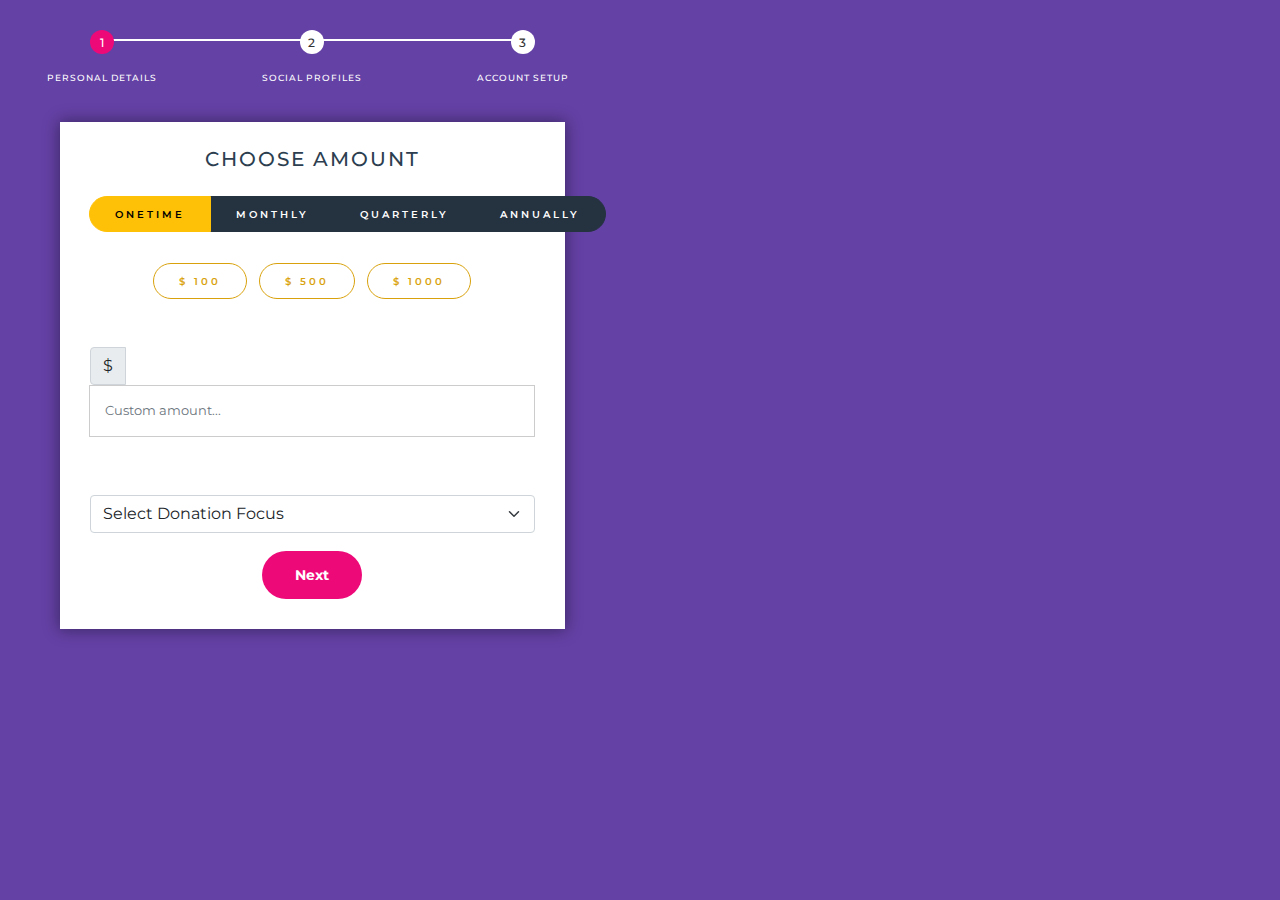
<file: anand.html>
<!DOCTYPE html>
<html lang="en">
  <head>
    <meta charset="UTF-8" />
    <meta name="viewport" content="width=device-width, initial-scale=1.0" />
    <title>Document</title>
    <link rel="stylesheet" href="css/font-awesome.css" />

    <link href="css/bootstrap.min.css" rel="stylesheet" />

    <link type="text/css" rel="stylesheet" href="css/all.css" />
    <!-- Link Swiper's CSS -->
    <link rel="stylesheet" href="css/swiper-bundle.min.css" />
    <link rel="stylesheet" href="css/default.css" />
    <link rel="stylesheet" href="css/custom-style.css" />
    <link rel="stylesheet" href="css/responsive.css" />
    <!-- <link href="https://unpkg.com/aos@2.3.1/dist/aos.css" rel="stylesheet"> -->
    <link href="css/gApi.css" rel="stylesheet" />
    <style>
      /*custom font*/
      @import url(https://fonts.googleapis.com/css?family=Montserrat);

      /*basic reset*/
      * {
        margin: 0;
        padding: 0;
      }

      html {
        height: 100%;
        background: #6441a5; /* fallback for old browsers */
        background: -webkit-linear-gradient(
          to left,
          #6441a5,
          #2a0845
        ); /* Chrome 10-25, Safari 5.1-6 */
      }

      body {
        font-family: montserrat, arial, verdana;
        background: transparent;
      }

      /*form styles*/
      #msform {
        text-align: center;
        position: relative;
        margin-top: 30px;
      }

      #msform fieldset {
        background: white;
        border: 0 none;
        border-radius: 0px;
        box-shadow: 0 0 15px 1px rgba(0, 0, 0, 0.4);
        padding: 20px 30px;
        box-sizing: border-box;
        width: 80%;
        margin: 0 10%;

        /*stacking fieldsets above each other*/
        position: relative;
      }

      /*Hide all except first fieldset*/
      #msform fieldset:not(:first-of-type) {
        display: none;
      }

      /*inputs*/
      #msform input,
      #msform textarea {
        padding: 15px;
        border: 1px solid #ccc;
        border-radius: 0px;
        margin-bottom: 10px;
        width: 100%;
        box-sizing: border-box;
        font-family: montserrat;
        color: #2c3e50;
        font-size: 13px;
      }

      #msform input:focus,
      #msform textarea:focus {
        -moz-box-shadow: none !important;
        -webkit-box-shadow: none !important;
        box-shadow: none !important;
        border: 1px solid #ee0979;
        outline-width: 0;
        transition: All 0.5s ease-in;
        -webkit-transition: All 0.5s ease-in;
        -moz-transition: All 0.5s ease-in;
        -o-transition: All 0.5s ease-in;
      }

      /*buttons*/
      #msform .action-button {
        width: 100px;
        background: #ee0979;
        font-weight: bold;
        color: white;
        border: 0 none;
        border-radius: 25px;
        cursor: pointer;
        padding: 10px 5px;
        margin: 10px 5px;
      }

      #msform .action-button:hover,
      #msform .action-button:focus {
        box-shadow: 0 0 0 2px white, 0 0 0 3px #ee0979;
      }

      #msform .action-button-previous {
        width: 100px;
        background: #c5c5f1;
        font-weight: bold;
        color: white;
        border: 0 none;
        border-radius: 25px;
        cursor: pointer;
        padding: 10px 5px;
        margin: 10px 5px;
      }

      #msform .action-button-previous:hover,
      #msform .action-button-previous:focus {
        box-shadow: 0 0 0 2px white, 0 0 0 3px #c5c5f1;
      }

      /*headings*/
      .fs-title {
        font-size: 18px;
        text-transform: uppercase;
        color: #2c3e50;
        margin-bottom: 10px;
        letter-spacing: 2px;
        font-weight: bold;
      }

      .fs-subtitle {
        font-weight: normal;
        font-size: 13px;
        color: #666;
        margin-bottom: 20px;
      }

      /*progressbar*/
      #progressbar {
        margin-bottom: 30px;
        overflow: hidden;
        /*CSS counters to number the steps*/
        counter-reset: step;
      }

      #progressbar li {
        list-style-type: none;
        color: white;
        text-transform: uppercase;
        font-size: 9px;
        width: 33.33%;
        float: left;
        position: relative;
        letter-spacing: 1px;
      }

      #progressbar li:before {
        content: counter(step);
        counter-increment: step;
        width: 24px;
        height: 24px;
        line-height: 26px;
        display: block;
        font-size: 12px;
        color: #333;
        background: white;
        border-radius: 25px;
        margin: 0 auto 10px auto;
      }

      /*progressbar connectors*/
      #progressbar li:after {
        content: "";
        width: 100%;
        height: 2px;
        background: white;
        position: absolute;
        left: -50%;
        top: 9px;
        z-index: -1; /*put it behind the numbers*/
      }

      #progressbar li:first-child:after {
        /*connector not needed before the first step*/
        content: none;
      }

      /*marking active/completed steps green*/
      /*The number of the step and the connector before it = green*/
      #progressbar li.active:before,
      #progressbar li.active:after {
        background: #ee0979;
        color: white;
      }

      /* Not relevant to this form */
      .dme_link {
        margin-top: 30px;
        text-align: center;
      }
      .dme_link a {
        background: #fff;
        font-weight: bold;
        color: #ee0979;
        border: 0 none;
        border-radius: 25px;
        cursor: pointer;
        padding: 5px 25px;
        font-size: 12px;
      }

      .dme_link a:hover,
      .dme_link a:focus {
        background: #c5c5f1;
        text-decoration: none;
      }
    </style>
  </head>
  <body>
    <!-- MultiStep Form -->
    <div class="row">
      <div class="col-md-6 col-md-offset-3">
        <form id="msform">
          <!-- progressbar -->
          <ul id="progressbar">
            <li class="active">Personal Details</li>
            <li>Social Profiles</li>
            <li>Account Setup</li>
          </ul>
          <!-- fieldsets -->
          <fieldset class="page" id="page1" style="display: block">
            <div
              class="fs-title"
              style="
                text-align: center;
                border-bottom-left-radius: 10px;
                border-bottom-right-radius: 10px;
                margin-top: 5px;
              "
            >
              <h5>Choose Amount</h5>
            </div>
            <div>
              <div
                class="btn-group custom-radio-group"
                role="group"
                aria-label="Basic radio toggle button group"
              >
                <input
                  type="radio"
                  class="btn-check"
                  name="btnradio"
                  id="btnradio1"
                  autocomplete="off"
                  checked
                />
                <label
                  class="btn btn-outline-warning custom-radio"
                  for="btnradio1"
                  >OneTime</label
                >

                <input
                  type="radio"
                  class="btn-check"
                  name="btnradio"
                  id="btnradio2"
                  autocomplete="off"
                />
                <label
                  class="btn btn-outline-warning custom-radio"
                  for="btnradio2"
                  >Monthly</label
                >

                <input
                  type="radio"
                  class="btn-check"
                  name="btnradio"
                  id="btnradio3"
                  autocomplete="off"
                />
                <label
                  class="btn btn-outline-warning custom-radio"
                  for="btnradio3"
                  >Quarterly</label
                >

                <input
                  type="radio"
                  class="btn-check"
                  name="btnradio"
                  id="btnradio4"
                  autocomplete="off"
                />
                <label
                  class="btn btn-outline-warning custom-radio"
                  for="btnradio4"
                  >Annually</label
                >
              </div>
            </div>
            <div id="chatpt" class="d-flex justify-content-center mb-5 mt-3">
              <div style="flex-direction: column; justify-content: center">
                <button
                  type="button"
                  class="btn btn-primary rounded-pill"
                  style="
                    background-color: white;
                    color: #d9a20d;
                    border-color: #d9a20d;
                  "
                >
                  $ 100
                </button>
                <button
                  type="button"
                  class="btn btn-secondary rounded-pill mx-2"
                  style="
                    background-color: white;
                    color: #d9a20d;
                    border-color: #d9a20d;
                  "
                >
                  $ 500
                </button>
                <button
                  type="button"
                  class="btn btn-success rounded-pill"
                  style="
                    background-color: white;
                    color: #d9a20d;
                    border-color: #d9a20d;
                  "
                >
                  $ 1000
                </button>
              </div>
            </div>
            <div class="mt-4">
              <div class="input-group mb-3">
                <span class="input-group-text">$</span>
                <input
                  type="text"
                  class="form-control"
                  aria-label="Amount (to the nearest dollar)"
                  placeholder="Custom amount..."
                />
              </div>
            </div>

            <div class="w-100 mb-2 mt-5">
              <select
                class="form-select"
                aria-label="Select Donation Focus"
                style="box-shadow: none; border-color: #ced4da"
              >
                <div style="overflow-y: scroll; height: 10vh">
                  <option selected>Select Donation Focus</option>
                  <option value="US">Education</option>
                  <option value="US">Health</option>
                  <option value="CA">Environment</option>
                  <option value="GB">Community</option>
                </div>
              </select>
            </div>
            <!-- <h2 class="fs-title">Personal Details</h2>
            <h3 class="fs-subtitle">Tell us something more about you</h3>
            <input type="text" name="fname" placeholder="First Name" />
            <input type="text" name="lname" placeholder="Last Name" />
            <input type="text" name="phone" placeholder="Phone" /> -->
            <button
              type="button"
              name="next"
              id="buttonPage1"
              class="next action-button"
              value="Next"
            >
              Next
            </button>
          </fieldset>
          <fieldset class="page" id="page2">
            <h2 class="fs-title">Social Profiles</h2>
            <h3 class="fs-subtitle">Your presence on the social network</h3>
            <input type="text" name="twitter" placeholder="Twitter" />
            <input type="text" name="facebook" placeholder="Facebook" />
            <input type="text" name="gplus" placeholder="Google Plus" />

            <button
              type="button"
              name="next"
              id="buttonPage2"
              class="next action-button"
              value="Next"
            >
              Next
            </button>
          </fieldset>
          <fieldset class="page" id="page3">
            <h2 class="fs-title">Create your account</h2>
            <h3 class="fs-subtitle">Fill in your credentials</h3>
            <input type="text" name="email" placeholder="Email" />
            <input type="password" name="pass" placeholder="Password" />
            <input
              type="password"
              name="cpass"
              placeholder="Confirm Password"
            />

            <button
              type="button"
              name="next"
              id="buttonPage3"
              class="next action-button"
              value="Submit"
            >
              Next
            </button>
          </fieldset>
        </form>
      </div>
    </div>
    <!-- /.MultiStep Form -->
    <script src="https://code.jquery.com/jquery-3.6.4.min.js"></script>
    <script src="js/bootstrap.bundle.min.js"></script>
    <!-- Swiper JS -->
    <script src="js/swiper-bundle.min.js"></script>
    <script src="js/custom.js"></script>
    <script>
      $(document).ready(function () {
        $(".page").hide(); // Hide all pages initially
        $("#page1").show(); // Show the first page

        // Add event listeners for page switching
        $("#buttonPage1").click(function () {
          $(".page").hide();
          $("#page2").show();
        });

        $("#buttonPage2").click(function () {
          $(".page").hide();
          $("#page3").show();
        });

        // Add more event listeners as needed
      });
    </script>
  </body>
</html>
</file>
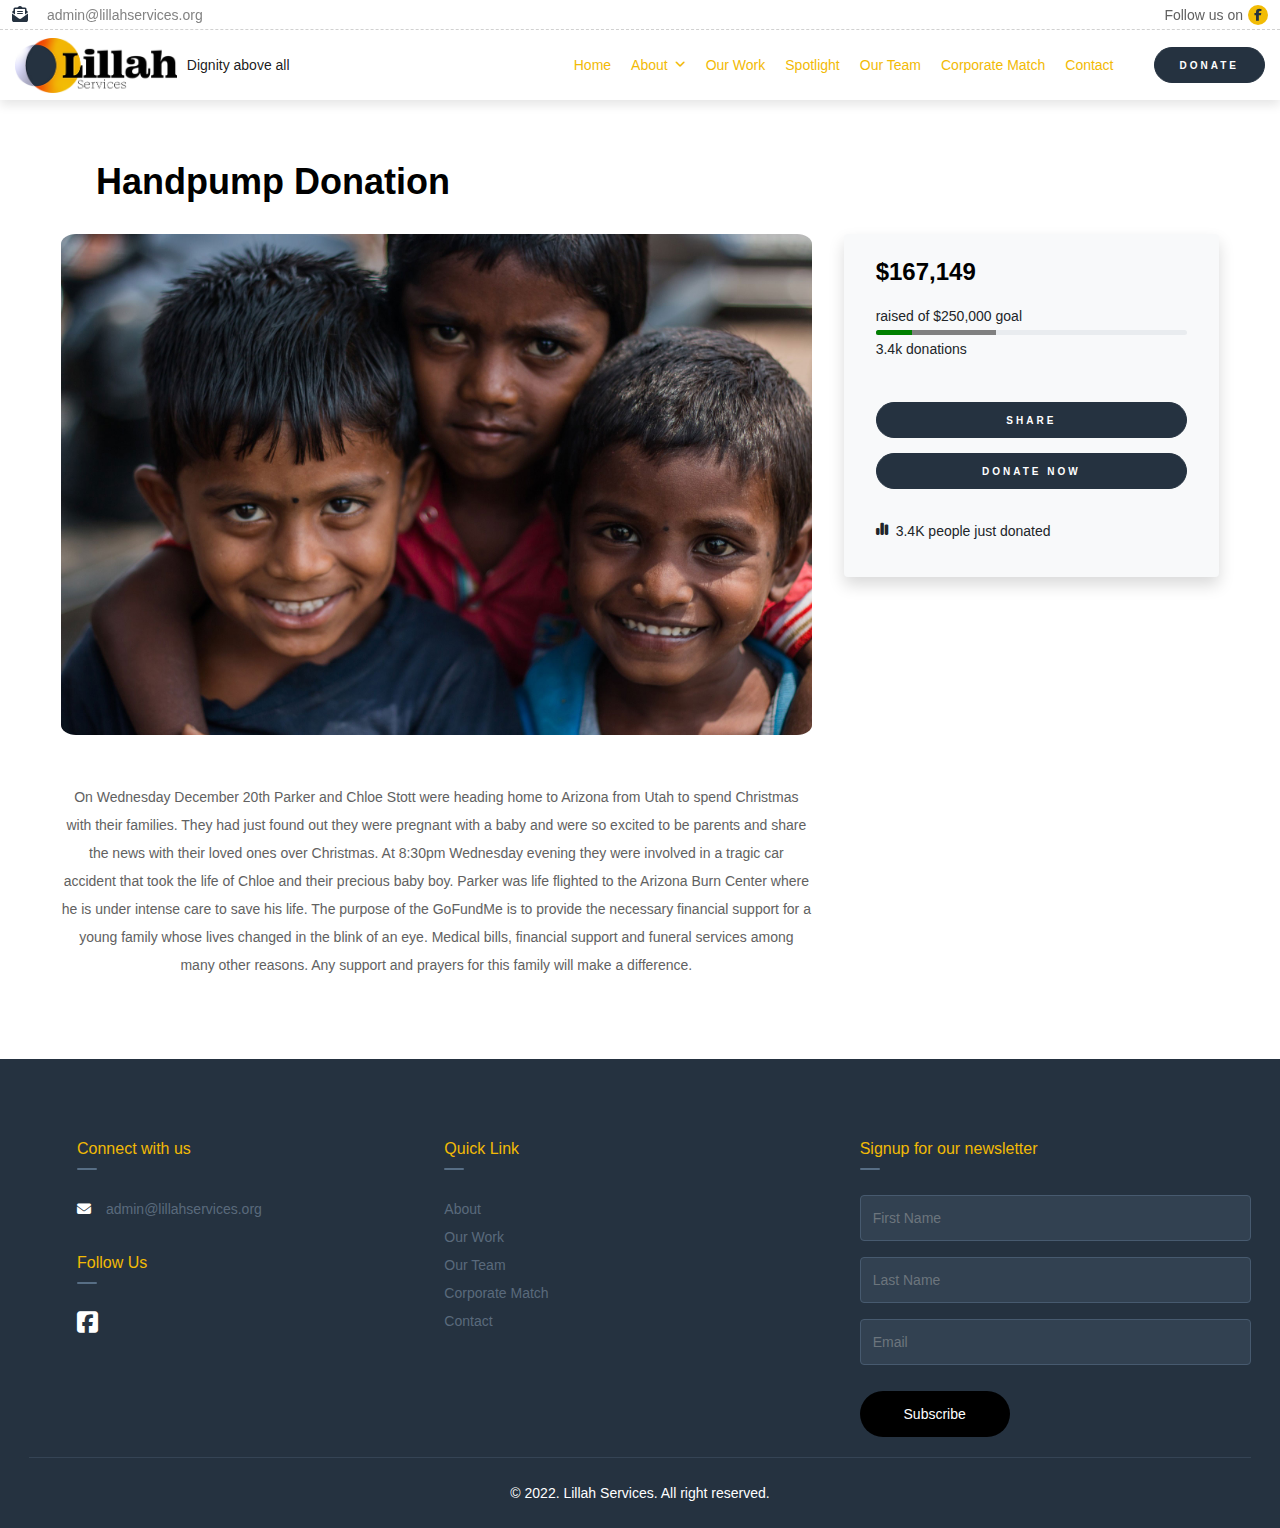
<file: donation.html>
<!DOCTYPE html>
<html lang="en">
  <head>
    <!-- Required meta tags -->
    <meta charset="utf-8" />
    <meta name="viewport" content="width=device-width, initial-scale=1" />

    <link href="css/bootstrap.min.css" rel="stylesheet" />
    <link rel="stylesheet" href="css/all.css" />
    <link rel="stylesheet" href="css/fontawesome-free-6.5.1-web/css/all.css" />
    <link rel="stylesheet" href="css/swiper-bundle.min.css" />
    <link rel="stylesheet" href="css/default.css" />
    <link rel="stylesheet" href="css/custom-style.css" />
    <link rel="stylesheet" href="css/responsive.css" />
  
    <title>About - Lillah</title>
  </head>
  <body>
    <!-- navigation -->
    <header>
      <div class="top-header">
        <div class="container-fluid">
          <div class="row align-items-center">
            <div class="col-12 col-sm-8 col-md-6">
              <div class="header-contact">
                <ul>
                  <!-- <li class="tel"><a href="tel:+917891234567">+91-7891234567</a></li> -->
                  <li class="mail">
                    <a href="mailto:admin@lillahservices.org"
                      >admin@lillahservices.org</a
                    >
                  </li>
                </ul>
              </div>
            </div>
            <div class="col-12 col-sm-4 col-md-6">
              <div class="header-social">
                <ul class="d-flex justify-content-end">
                  <li>
                    Follow us on
                    <a
                      href="https://www.facebook.com/Lillah-Services-INC-108481111666259/"
                      target="_blank"
                      ><i class="fa-brands fa-facebook-f"></i
                    ></a>
                  </li>
                  <!-- <li><a href="#" target="_blank"><i class="fa-brands fa-twitter"></i></a></li>
                    <li><a href="#" target="_blank"><i class="fa-brands fa-linkedin-in"></i></a></li> -->
                </ul>
              </div>
            </div>
          </div>
        </div>
      </div>
      <nav class="navbar navbar-expand-lg navbar-light">
        <div class="container-fluid">
          <a class="navbar-brand me-auto" href="home.html"
            ><img src="images/lillah-logo.webp" alt="" /><small
              >Dignity above all</small
            ></a
          >
          <div class="header-donate order-lg-last">
            <ul>
              <li>
                <a href="donate.html" target="_blank" class="btn">Donate</a>
              </li>
            </ul>
          </div>
          <button
            class="navbar-toggler"
            type="button"
            data-bs-toggle="collapse"
            data-bs-target="#navbarScroll"
            aria-controls="navbarScroll"
            aria-expanded="false"
            aria-label="Toggle navigation"
          >
            <span class="navbar-toggler-icon"></span>
          </button>
          <div class="collapse navbar-collapse" id="navbarScroll">
            <ul
              class="navbar-nav navbar-nav-scroll"
              style="--bs-scroll-height: 100px"
            >
              <li class="nav-item">
                <a class="nav-link" aria-current="page" href="home.html"
                  >Home</a
                >
              </li>
              <li class="nav-item dropdown">
                <a
                  class="nav-link dropdown-toggle"
                  href="#"
                  id="navbarScrollingDropdown"
                  role="button"
                  data-bs-toggle="dropdown"
                  aria-expanded="false"
                >
                  About
                </a>
                <ul class="dropdown-menu">
                  <li>
                    <a class="dropdown-item" href="about.html">About us</a>
                  </li>
                  <li>
                    <a class="dropdown-item" href="code-of-ethics.html"
                      >Code of Ethics</a
                    >
                  </li>
                </ul>
              </li>
              <li class="nav-item">
                <a class="nav-link" href="our-work.html">Our Work</a>
              </li>
              <li class="nav-item">
                <a
                  class="nav-link"
                  href="https://lillahservices.force.com/Aura2"
                  >Spotlight</a
                >
              </li>
              <li class="nav-item">
                <a class="nav-link" href="our-team.html">Our Team</a>
              </li>
              <li class="nav-item">
                <a class="nav-link" href="corporate-match.html"
                  >Corporate Match</a
                >
              </li>
              <li class="nav-item">
                <a class="nav-link" href="contact.html">Contact</a>
              </li>
            </ul>
          </div>
        </div>
      </nav>
    </header>
    <!-- navigation -->

    <div class="inner-page">
      <div
        class="modal fade"
        id="exampleModal"
        tabindex="-1"
        role="dialog"
        aria-labelledby="exampleModalLabel"
        aria-hidden="true"
      >
        <div class="modal-dialog" role="document">
          <div class="modal-content col-12">
            <div class="modal-header">
              <h5 class="modal-title">Share</h5>

              <!-- <span aria-hidden="true">&times;</span> -->
              <i
                aria-hidden="true"
                class="fa fa-close"
                data-dismiss="modal"
                style="color: #4c6ef5; background-color: aliceblue"
              ></i>
            </div>
            <div class="modal-body">
              <div class="icon-container1 d-flex">
                <div class="smd">
                  <i
                    class="img-thumbnail fab fa-twitter fa-2x"
                    style="color: #4c6ef5; background-color: aliceblue"
                  ></i>
                  <p>Twitter</p>
                </div>
                <div class="smd">
                  <i
                    class="img-thumbnail fab fa-facebook fa-2x"
                    style="color: #3b5998; background-color: #eceff5"
                  ></i>
                  <p>Facebook</p>
                </div>
                <div class="smd">
                  <i
                    class="img-thumbnail fab fa-reddit-alien fa-2x"
                    style="color: #ff5700; background-color: #fdd9ce"
                  ></i>
                  <p>Reddit</p>
                </div>
                <div class="smd">
                  <i
                    class="img-thumbnail fab fa-discord fa-2x"
                    style="color: #738adb; background-color: #d8d8d8"
                  ></i>
                  <p>Discord</p>
                </div>
              </div>
              <div class="icon-container2 d-flex">
                <div class="smd">
                  <i
                    class="img-thumbnail fab fa-whatsapp fa-2x"
                    style="color: #25d366; background-color: #cef5dc"
                  ></i>
                  <p>Whatsapp</p>
                </div>
                <div class="smd">
                  <i
                    class="img-thumbnail fab fa-facebook-messenger fa-2x"
                    style="color: #3b5998; background-color: #eceff5"
                  ></i>
                  <p>Messenger</p>
                </div>
                <div class="smd">
                  <i
                    class="img-thumbnail fab fa-telegram fa-2x"
                    style="color: #4c6ef5; background-color: aliceblue"
                  ></i>
                  <p>Telegram</p>
                </div>
                <div class="smd">
                  <i
                    class="img-thumbnail fab fa-weixin fa-2x"
                    style="color: #7bb32e; background-color: #daf1bc"
                  ></i>
                  <p>WeChat</p>
                </div>
              </div>
            </div>
            <div class="modal-footer">
              <label style="font-weight: 600"
                ><span class="message"></span></label
              ><br />
              <div class="row d-flex justify-content-center">
                <input
                  class="col-10 ur"
                  type="url"
                  placeholder="https://www.arcardio.app/acodyseyy"
                  id="myInput"
                  aria-describedby="inputGroup-sizing-default"
                  style="height: 40px"
                />
                <button
                  class="btn"
                  onclick="myFunction()"
                  style="width: 30%; align-self: center"
                >
                  <i class="far fa-clone"></i>
                </button>
              </div>
            </div>
          </div>
        </div>
      </div>
      <!-- about section -->
      <div class="inner-page">
        <!-- about section -->
       
        
        <div class="ms-sm-2 me-sm-2 ms-md-5 me-md-5 ms-lg-5 me-lg-5 ms-xl-5 me-xl-5">
          <div class="d-flex justify-content-start ms-5" style="margin-top: 10rem;">
            <h2 >Handpump Donation</h2>
          </div>
          <div class="row">
            <div class="d-lg-flex d-md-flex d-sm-inline-flex">
              <div
                class="p-3 mb-5 col-lg-6 col-md-6 col-sm-12 text-center"
                style="flex: 2"
              >
                <div class="">
                  <img
                    style="width: 100%; border-radius: 2%"
                    src="./images/bg_2.jpg"
                    alt=""
                  />
                  <div class="mt-5">
                    <p>
                      On Wednesday December 20th Parker and Chloe Stott were heading
                      home to Arizona from Utah to spend Christmas with their
                      families. They had just found out they were pregnant with a baby
                      and were so excited to be parents and share the news with their
                      loved ones over Christmas. At 8:30pm Wednesday evening they were
                      involved in a tragic car accident that took the life of Chloe
                      and their precious baby boy. Parker was life flighted to the
                      Arizona Burn Center where he is under intense care to save his
                      life. The purpose of the GoFundMe is to provide the necessary
                      financial support for a young family whose lives changed in the
                      blink of an eye. Medical bills, financial support and funeral
                      services among many other reasons. Any support and prayers for
                      this family will make a difference.
                    </p>
                  </div>
                </div>
                
              </div>
              <div class="p-3 mb-5 col-lg-6 col-md-6 col-sm-12" style="flex: 1">
                <div class="">
                  <div
                    class="shadow p-3 mb-5 bg-body-tertiary rounded card text-dark border-0 bg-light mb-3"
                  >
                    <div class="card-header border-0 bg-light d-flex flex-column">
                      <h3>$167,149</h3>
                      <span>raised of $250,000 goal</span>
                      
                      <div class="progress" style="height: 5px">
                        <progress role="progressbar" class="progress-bar" id="loadinglabel" max="100" value="30"></progress>
                        <!-- <div
                          class="progress-bar"
                          role="progressbar"
                          style="width: 70%"
                          aria-valuenow="70"
                          aria-valuemin="0"
                          aria-valuemax="100"
                        ></div> -->
                      </div>
                      <span>3.4k donations</span>
                    </div>
    
                    <div class="card-body">
                      <div class="d-flex" style="flex-direction: column">
                        <button type="button" class="btn btn-primary btn-lg" data-toggle="modal" data-target="#exampleModal">
                          Share
                        </button>
                        <button type="button" class="btn btn-secondary btn-lg">
                          Donate now
                        </button>
    
                        <div
                          class="d-flex align-items-center mt-4"
                        >
                        <i class="fa-solid fa-chart-simple fa-beat"></i>
                        
    
                          <span class="ms-2 mt-1">3.4K people just donated</span>
                        </div>
                      </div>
                    </div>
                  </div>
                </div>
              </div>
            </div>
          </div>
        </div>
        <!-- about section -->
      </div>

    <!-- footer -->
    <footer>
      <div class="custom-wrapper">
        <div class="row">
          <!-- <div class="col-12 col-lg-4 col-xl-4">
              <div class="footer-content">
                <h4>Lillah Services Inc.</h4>
                <iframe src="https://www.google.com/maps/embed?pb=!1m18!1m12!1m3!1d3888500.9270710503!2d77.27735362078649!3d17.86841658618677!2m3!1f0!2f0!3f0!3m2!1i1024!2i768!4f13.1!3m3!1m2!1s0x3a3350db9429ed43%3A0x63ef7ba741594059!2sTelangana!5e0!3m2!1sen!2sin!4v1646221644844!5m2!1sen!2sin" width="80%" height="200" style="border:0;" allowfullscreen="" loading="lazy"></iframe>
              </div>
            </div> -->
          <div class="col-12 col-lg-4 col-xl-4">
            <div class="footer-content ps-lg-5">
              <h4>Connect with us</h4>
              <ul>
                <!-- <li><i class="fa-solid fa-location-crosshairs"></i><a href="#">Your Address</a></li>
                  <li><i class="fa-solid fa-phone"></i><a href="tel:+917891234567">+91-7891234567</a></li> -->
                <li>
                  <i class="fa-solid fa-envelope"></i
                  ><a href="mailto:admin@lillahservices.org"
                    >admin@lillahservices.org</a
                  >
                </li>
              </ul>
              <div class="footer-social">
                <h4>Follow Us</h4>
                <ul class="d-flex">
                  <li>
                    <a
                      href="https://www.facebook.com/Lillah-Services-INC-108481111666259/"
                      target="_blank"
                      ><i class="fa-brands fa-facebook-square"></i
                    ></a>
                  </li>
                  <!-- <li><a href="https://twitter.com/CloudInfomatic" target="_blank"><i class="fa-brands fa-twitter-square"></i></a></li>
                    <li><a href="https://www.linkedin.com/company/cloudinfomatics" target="_blank"><i class="fa-brands fa-linkedin"></i></a></li> -->
                </ul>
              </div>
            </div>
          </div>
          <div class="col-12 col-lg-4 col-xl-4">
            <div class="footer-content">
              <h4>Quick Link</h4>
              <ul>
                <li>
                  <a href="about.html">About</a>
                </li>
                <li class="nav-item">
                  <a href="our-work.html">Our Work</a>
                </li>
                <li class="nav-item">
                  <a href="our-team.html">Our Team</a>
                </li>
                <li class="nav-item">
                  <a href="corporate-match.html">Corporate Match</a>
                </li>
                <li class="nav-item">
                  <a href="contact.html">Contact</a>
                </li>
                <!-- <li class="nav-item">
                    <a href="privacy-policy.html">Privacy Ploicy</a>
                  </li>
                  <li class="nav-item">
                    <a href="term-condition.html">Terms and Conditions</a>
                  </li> -->
              </ul>
            </div>
          </div>
          <div class="col-12 col-lg-4 col-xl-4">
            <div class="footer-content border-0 m-0 p-0">
              <h4>Signup for our newsletter</h4>
              <form
                action="https://webto.salesforce.com/servlet/servlet.WebToLead?encoding=UTF-8"
                method="POST"
                id="subscribe_form"
              >
                <input type="hidden" name="oid" value="00D5f000005U9pG" />
                <input
                  type="hidden"
                  name="retURL"
                  value="http://lillahservices.org/newsletter-thank-you.html"
                />
                <div class="mb-3">
                  <input
                    type="text"
                    class="form-control"
                    id="subscribe_first_name"
                    placeholder="First Name"
                    name="first_name"
                  />
                </div>
                <div class="mb-3">
                  <input
                    type="text"
                    class="form-control"
                    id="subscribe_last_name"
                    placeholder="Last Name"
                    name="last_name"
                  />
                </div>
                <div class="mb-3">
                  <input
                    type="email"
                    class="form-control"
                    id="subscribe_email"
                    placeholder="Email"
                    name="email"
                  />
                </div>
                <input
                  id="company"
                  maxlength="40"
                  name="company"
                  size="20"
                  type="hidden"
                  value="subscriber"
                />
                <input
                  type="button"
                  value="Subscribe"
                  name="btn_submit"
                  onclick="submitSubcribe()"
                />
              </form>
            </div>
          </div>
        </div>

        <div class="row">
          <div class="col-12">
            <div class="footer-bottom">
              <div class="row">
                <div class="col-12">
                  <p>
                    &copy; 2022. <a href="#">Lillah Services</a>. All right
                    reserved.
                  </p>
                </div>
              </div>
            </div>
          </div>
        </div>
      </div>
    </footer>
    <!-- footer -->

 
    <script src="js/slim.min.js"></script>
    <script src="js/bootstrap.bundle.min.js"></script>
   

   
  </body>
</html>
</file>
<file: css/default.css>
* {
    margin: 0;
    padding: 0;
    outline: none; 
}

html {
    height: 100%;
    scroll-behavior: smooth;
    -webkit-overflow-scrolling: touch;  
}

body {
    overflow-x: hidden;
    height: 100%;
    width: 100%;
    background: white;
    position: relative;
    font-family: 'Poppins', sans-serif;
    color: #616161;
    font-size: 14px;
    line-height: 28px;
    font-weight: 500;
}

a{
    text-decoration: none;
}


ul,
ol,
li
{
    margin: 0;
    padding: 0;
    list-style: none;
}

h1, h2, h3, h4{
    margin: 0;
    padding: 0;
    font-weight: 700;
    line-height: 1.2;
    position: relative;
    color: black;
}

h1 {
    line-height: 0;
}


h2, .common-heading h1 {
    letter-spacing: 0px;
    margin: 0 0 15px;
    font-size: 36px;
    font-weight: 700;
    text-align: center;
    line-height: 1.2;
}

h3 {
    letter-spacing: 0px;
    margin: 0 0 15px;
    font-size: 24px;
    font-weight: 700;
}

h4 {
    font-size: 24px;
}


figure{
    margin: 0;
}

figure img{
    width: 100%;
}

.btn{
    display: inline-block;
    transition: 0.3s;
    border-radius: 36px;
    padding: 0 25px;
    font-size: 10px;
    line-height: 36px;
    color: white;
    background: #253240;
    border: 1px solid #253240;
    height: 36px;
    font-weight: 600;
    transition: 0.5s;
    text-transform: uppercase;
    letter-spacing: 3px;
    margin-top: 15px;
}

.btn:hover{
    background: #f2ba05;
    border-color: #f2ba05;
    color: white;
    transition: 0.5s;
    box-shadow: 0 10px 10px rgb(187 187 187 / 80%);
}

.btn.focus, .btn:focus {
    outline: 0;
    box-shadow: none;
}


section{
    padding: 80px 0;
    background: white;
}

.main-wrapper{   
    margin: 100px 0 0 0;
    position: relative;
    z-index: 9;
    width: 100vw;
}


.custom-wrapper{
    width: 1200px;
    margin: 0 auto;
}

.form-select:focus, .form-control:focus{
    border-color: white;
    box-shadow: none;
}

input[type=submit], input[type=button]{
    background: #000000;
    height: 46px;
    width: 150px;
    border: 0;
    border-radius: 50px;
    color: white;
    margin: 10px 0 0 0;
    transition: 0.5s;
    font-weight: 500;
}

input[type=submit]:hover, input[type=button]:hover{
    background: white;
    border-color: white;
    color: black;
    transition: 0.5s;
}

.inner-page{
    margin: 100px 0 0 0;
}

.mt-100{
    margin-top: 100px;
}
</file>
<file: css/custom-style.css>
header {
  height: 100px;
  position: fixed;
  top: 0;
  left: 0;
  width: 100%;
  background: white;
  z-index: 5;
  box-shadow: 0 5px 10px rgb(0 0 0 / 10%);
}

/* header.sticky{
    
} */

.top-header {
  height: 30px;
  display: flex;
  align-items: center;
  border-bottom: 1px dashed #d1d1d1;
}

.navbar {
  height: 70px;
  background: white;
}

.navbar-brand img {
  height: 55px;
}

.navbar-brand small {
  font-size: 14px;
  margin-left: 10px;
}

header.sticky .navbar {
  background: rgb(255 255 255);
}

.navbar-collapse {
  flex-grow: 0;
}

.navbar-light .navbar-nav .nav-link {
  color: #f2ba05;
  padding: 0 10px;
}

.navbar-light .navbar-nav .nav-link.active,
.navbar-light .navbar-nav .show > .nav-link,
.navbar-light .navbar-nav .nav-link:focus,
.navbar-light .navbar-nav .nav-link:hover {
  color: #253240;
}

.dropdown-menu {
  background: rgb(255 255 255);
  padding: 0;
  margin: 0;
  border: 0;
  border-radius: 0;
}

.dropdown-toggle::after {
  content: "\f107";
  font: var(--fa-font-solid);
  border: 0;
  font-size: 12px;
  position: relative;
  top: 2px;
}

.dropdown-menu[data-bs-popper] {
  top: 160%;
}

.dropdown-item {
  padding: 0 15px;
  height: 40px;
  line-height: 40px;
  color: #f2ba05;
  font-size: 14px;
  display: flex;
  justify-content: space-between;
  align-items: center;
  font-weight: 500;
  border-bottom: 1px solid #e6e6e6;
}

.dropdown-item i {
  color: #253240;
}

.dropdown-item:focus,
.dropdown-item:hover {
  color: #253240;
  background-color: rgb(255 255 255);
}

.header-contact ul {
  display: flex;
}

.header-contact ul li {
  position: relative;
  margin-left: 30px;
}

.header-contact ul li:first-child {
  margin: 0;
}

.header-contact ul li.tel::before {
  content: "\f2a0";
  font: var(--fa-font-solid);
  color: #253240;
  margin: 0 15px 0 0;
  font-size: 16px;
}

.header-contact ul li.mail::before {
  content: "\f658";
  font: var(--fa-font-solid);
  color: #253240;
  margin: 0 15px 0 0;
  font-size: 16px;
}

.header-contact ul li a {
  color: rgb(131, 131, 131);
}

.header-contact ul li a:hover {
  color: #253240;
}

.header-social ul li {
  display: flex;
  justify-content: center;
  line-height: 20px;
}

.header-social ul li a {
  color: #253240;
  font-size: 12px;
  margin-left: 5px;
  width: 20px;
  height: 20px;
  background: rgb(242 188 5);
  display: flex;
  align-items: center;
  justify-content: center;
  border-radius: 50%;
}

.header-social ul li a:hover {
  color: #f2ba05;
  background: #253240;
}

.navbar-light .navbar-toggler-icon {
  background-image: url(../images/hamburger.png);
}

.navbar-light .navbar-toggler {
  border: 0;
  color: transparent;
}

.contact-icon ul li a {
  width: 40px;
  height: 40px;
  display: flex;
  background: rgb(218 218 218 / 10%);
  align-items: center;
  justify-content: center;
  border-radius: 4px;
  color: #253240;
  font-size: 18px;
}

.header-donate a.btn {
  border-radius: 50px;
  background: #253240;
  border: 1px solid #253240;
  margin-left: 30px;
  margin-top: 0;
}

.header-donate a.btn:hover {
  background: #f2ba05;
  border-color: #f2ba05;
}

.hero {
  position: relative;
  overflow: hidden;
  height: 600px;
}

.hero.increase-height {
  height: 900px;
}

/* .hero::before{
    content: '';
    background: rgb(0 0 0 / 45%);
    width: 100%;
    height: 100%;
    position: absolute;
    z-index: 1;
} */

.hero figure {
  height: 100%;
  overflow: hidden;
  position: relative;
}

.hero figure::before {
  content: "";
  background: rgb(0 0 0 / 45%);
  width: 100%;
  height: 100%;
  position: absolute;
  z-index: 1;
}

.hero figure img {
  height: 100%;
  width: 100%;
  object-fit: cover;
  -webkit-transform: scaleX(-1);
  transform: scaleX(-1);
}

.hero-content {
  position: absolute;
  width: 60%;
  right: 10%;
  top: 55%;
  transform: translateY(-50%);
  text-align: left;
  z-index: 2;
  background: rgb(242 188 5 / 80%);
  padding: 20px 50px 40px;
  border-radius: 12px;
  height: auto;
}

.hero-content h1 {
  font-size: 24px;
  line-height: 36px;
  margin-bottom: 15px;
  border-bottom: 1px dashed #ffca17;
  padding-bottom: 10px;
}

.hero-content form label {
  color: #253240;
  font-size: 14px;
  font-weight: 600;
}

.hero-content .hero-logo img {
  max-width: 70px;
}

.hero-content p {
  font-size: 26px;
  line-height: 40px;
  color: white;
  font-weight: 300;
  margin: 20px 0;
}

.hero-content p span {
  color: #0789f8;
  font-weight: 700;
}

.hero-content form .checkbox-group {
  display: flex;
  flex-wrap: wrap;
}

.hero-content form .form-check {
  background: #253240;
  display: flex;
  align-items: center;
  justify-content: center;
  width: 100%;
  height: 35px;
  border-radius: 4px;
  margin: 0 10px 10px 0;
  font-size: 18px;
  padding: 0;
  position: relative;
}

.hero-content form .form-check label {
  font-size: 14px;
  width: 100%;
  height: 35px;
  line-height: 35px;
  border-radius: 48px;
  padding-left: 50px;
  cursor: pointer;
  color: white;
}

.hero-content form .form-check .form-check-input {
  position: absolute;
  top: 4px;
  left: 40px;
}

.hero-content form .form-check .form-check-input:focus {
  box-shadow: 0 0 0 0.25rem rgb(255 235 59 / 12%);
}

.hero-content form .form-check .form-check-input:checked {
  background-color: #f2bc05;
  border-color: #f2bc05;
}

.hero-content form .form-group {
  margin-bottom: 10px;
}

.hero-content form .form-group small {
  color: #253240;
  line-height: 15px;
  display: block;
  font-weight: 600;
}

.hero-content form select {
  font-size: 14px;
  font-weight: 500;
}

.hero-content form .input-group-text {
  color: #ffffff;
  background-color: #253240;
  border: 1px solid #253240;
  height: 35px;
  line-height: 35px;
}

.hero-content form .form-control {
  font-size: 14px;
  height: 35px;
  line-height: 35px;
}

.home-about-content {
  /* padding-right: 80px; */
  /* margin-bottom: 50px; */
}

.spotlight-list h3 {
  color: #f2ba05;
  margin-bottom: 30px;
  padding-bottom: 10px;
  border-bottom: 1px dashed #c3c3c3;
}

.spotlight-update {
  padding: 20px 25px 10px;
  background: #e5e5e5;
  border-radius: 8px;
  margin: 0 0 0 80px;
  box-sizing: border-box;
}

.spotlight-block {
  margin-bottom: 30px;
}

.spotlight-block a {
  background: #f2ba05;
  border-color: #f2ba05;
  margin: 0;
}

.spotlight-block figure {
  position: relative;
  border-radius: 12px;
  margin: 0 0 15px 0;
  overflow: hidden;
  height: 213px;
}

.spotlight-block figure img {
  width: 100%;
  height: 100%;
  object-fit: cover;
}

.spotlight-block figure figcaption {
  position: absolute;
  top: 15px;
  right: 15px;
  background: #ff1c1c;
  color: white;
  padding: 0 10px;
  border-radius: 5px;
}

.spotlight-block h4 {
  color: #253240;
  font-size: 20px;
  margin-bottom: 10px;
}

.credit {
  width: 70%;
}

.credit img {
  width: 100%;
}

.swiper {
  width: 100%;
  height: 100%;
}

.swiper-slide {
  text-align: center;
  font-size: 18px;
  background: #fff;
  /* Center slide text vertically */
  display: -webkit-box;
  display: -ms-flexbox;
  display: -webkit-flex;
  display: flex;
  -webkit-box-pack: center;
  -ms-flex-pack: center;
  -webkit-justify-content: center;
  justify-content: center;
  -webkit-box-align: center;
  -ms-flex-align: center;
  -webkit-align-items: center;
  align-items: center;
}

.swiper-slide img {
  display: block;
  width: 100%;
  height: 100%;
  object-fit: cover;
}

.project-swiper {
  position: relative;
  /* margin-right: 80px; */
  margin-top: 50px;
}

.project-swiper figure {
  position: relative;
  border-radius: 12px;
  overflow: hidden;
}

.project-swiper figure figcaption {
  position: absolute;
  bottom: 0;
  z-index: 1;
  background: rgb(0 0 0 / 70%);
  color: white;
  font-size: 12px;
  font-weight: 400;
  line-height: 18px;
  padding: 20px;
}

.project-swiper .swiper-pagination {
  bottom: -35px;
}

.project-swiper .swiper-pagination .swiper-pagination-bullet {
  background: #253240;
  opacity: 1;
  z-index: 2;
}

.project-swiper
  .swiper-pagination
  .swiper-pagination-bullet.swiper-pagination-bullet-active {
  background: #f2ba05;
}

.common-heading {
  text-align: center;
  width: 55%;
  margin: 0 auto;
  position: relative;
}

.common-heading h2,
.common-heading h1 {
  color: #253240;
  position: relative;
}

.common-heading h1::before,
.common-heading h2::before {
  content: "";
  position: absolute;
  width: 50px;
  height: 5px;
  background: #f2bc05;
  display: block;
  background-size: 100%;
  /* margin: 0 auto; */
  border-radius: 5px;
  bottom: -25px;
  left: 0;
  right: 0;
}

.common-heading.center-heading h1::before,
.common-heading.center-heading h2::before {
  margin: 0 auto;
}

.common-heading p {
  line-height: 30px;
  font-size: 18px;
  margin-top: 40px;
}

.common-heading p span {
  display: block;
  color: #f2ba05;
  font-size: 24px;
  font-weight: 600;
  margin-bottom: 20px;
}

.common-heading a.btn {
  background: #f2ba05;
  border-color: #f2ba05;
}

.about .common-heading {
  width: 100%;
}

.about .common-heading::before {
  right: inherit;
}

.about .common-heading h2,
.about .common-heading h1 {
  text-align: left;
  margin: 0 0 60px 0;
}

.impact {
  background: rgb(242 188 5 / 10%);
}

.impact-section {
  margin: 60px 0 0 0;
}

.impact-section figure {
  height: 256px;
  width: 100%;
  border-radius: 12px;
  overflow: hidden;
  margin: 0 0 30px 0;
}

.impact-section figure img {
  width: 100%;
  height: 100%;
  object-fit: cover;
}

.impact-section h3 {
  color: #253240;
  font-weight: 700;
  margin-bottom: 5px;
}

.impact-block p {
  margin: 0;
}

.impact-section .btn {
  background: #f2ba05;
  border-color: #f2ba05;
}

.engagement-block-area {
  margin: 60px 0 0 0;
}

.engagement-block figure {
  height: 188px;
  width: 100%;
  border-radius: 12px;
  overflow: hidden;
  margin: 0 0 30px 0;
}

.engagement-block h4 {
  color: #f2ba05;
  font-weight: 500;
  margin-bottom: 5px;
  font-size: 18px;
  min-height: 45px;
}

.engagement-block p {
  margin: 10px 0 0 0;
  line-height: 20px;
  min-height: 50px;
}

footer {
  padding: 80px 0 20px;
  background: #253240;
}

.footer-content iframe {
  margin-top: 40px;
  border-radius: 12px;
}

.footer-content h4 {
  color: #f2ba05;
  font-size: 16px;
  position: relative;
  font-weight: 500;
}

.footer-content h4::after {
  content: "";
  position: relative;
  border-bottom: 2px solid #576e85;
  width: 20px;
  display: block;
  top: 10px;
  border-radius: 10px;
}

.footer-content ul,
.footer-content address,
.footer-content form {
  margin: 35px 0 0 0;
  display: block;
}

.footer-content p {
  color: #5a6a7c;
  padding-right: 30px;
  margin: 35px 0 0 0;
}

.footer-content a.map-link {
  margin: 25px 0 0 0;
  display: block;
  color: #e9ec5f;
  text-decoration: underline;
}

.footer-content ul li a {
  color: #5a6a7c;
  transition: 0.5s;
}

.footer-content ul li i {
  color: white;
  margin: 0 15px 0 0;
}

.footer-content ul li a:hover {
  color: rgba(255, 255, 255, 0.6);
  transition: 0.5s;
}

.footer-content form input[type="text"],
.footer-content form input[type="email"] {
  background: #324151;
  border: 1px solid #475a6f;
  font-size: 14px;
  height: 46px;
  line-height: 46px;
  color: white;
}

.footer-social {
  margin: 30px 0 0 0;
}

.footer-social ul li a {
  font-size: 24px;
  margin: 0 10px 0 0;
}

.footer-social ul li a i {
  color: white;
  margin: 0;
  transition: 0.5s;
}

.footer-social ul li a i:hover {
  color: rgba(255, 255, 255, 0.6);
  transition: 0.5s;
}

.footer-bottom {
  margin-top: 20px;
  padding-top: 20px;
  border-top: 1px solid #354455;
  text-align: center;
}

.footer-bottom p {
  color: white;
  font-size: 14px;
  line-height: 30px;
  margin: 0;
}

.footer-bottom p a {
  color: white;
}

ul.salesforce-partner li {
  margin-left: 15px;
}

ul.salesforce-partner li a img {
  height: 50px;
}

.about .home-about-content h3 {
  font-size: 20px;
  color: #f2bc05;
  border-left: 3px solid #bfbfbf;
  padding-left: 25px;
  line-height: 20px;
}

.team-member-block {
  display: flex;
  border: 1px solid rgb(173 173 173 / 55%);
  border-radius: 12px;
  overflow: hidden;
  background: white;
  margin-bottom: 30px;
  box-shadow: 0 5px 10px rgb(0 0 0 / 10%);
}

.team-member-block figure {
  width: 40%;
  position: relative;
  overflow: hidden;
  height: 270px;
}

.team-member-block figure img {
  width: 100%;
  height: 100%;
  object-fit: cover;
}

.team-member-block-content {
  padding: 25px;
  width: 60%;
  height: 270px;
  overflow: auto;
  -ms-overflow-style: none;
  /* IE and Edge */
  scrollbar-width: none;
}

.team-member-block-content::-webkit-scrollbar {
  display: none;
}

.team-member-block-content h2 {
  font-size: 20px;
  text-align: left;
  color: #253240;
  margin-bottom: 5px;
}

.team-member-block-content h3 {
  font-size: 12px;
  font-weight: 400;
  font-style: italic;
  color: #a7a7a7;
}

.team-member-block-content p {
  line-height: 20px;
}

.team-member-block-content ul {
  display: flex;
}

.team-member-block-content ul li a {
  width: 30px;
  height: 30px;
  display: flex;
  background: #253240;
  align-items: center;
  justify-content: center;
  color: white;
  margin: 0 5px 0 0;
}

.team-member-block-content ul li a:hover {
  background: #f2ba05;
}

.donate-content figure {
  margin: 0 0 30px 0;
}

.donate-content figure img {
  border-radius: 8px;
}

.donate-content ul li {
  position: relative;
  padding-left: 30px;
}

.donate-content ul li::before {
  content: "\f192";
  font: var(--fa-font-solid);
  color: #253240;
  position: absolute;
  top: 8px;
  left: 0px;
}

.donate-content ul li a {
  color: #f2bc05;
  text-decoration: underline;
}

.donate-form {
  padding: 35px 50px;
  background: rgb(242 188 5 / 10%);
  border-radius: 12px;
  border: 1px solid #ffedb8;
  margin-left: 30px;
}

.donate-form h1 {
  font-size: 24px;
  line-height: 36px;
  margin-bottom: 15px;
  padding-bottom: 15px;
  border-bottom: 1px dashed #f2bc05;
  color: #253240;
}

.donate-form .form-label {
  font-size: 14px;
  color: #253240;
}

.donate-form .form-label span {
  color: red;
}

.mandatory {
  color: red;
  display: inline-block;
  width: 100%;
  margin-bottom: 15px;
  padding: 7px 15px;
  background: rgb(249 42 42 / 20%);
  border-radius: 4px;
}

.donate-form input[type="text"],
.donate-form input[type="email"],
.donate-form select,
.donate-form textarea {
  border: 1px solid #f2bc05;
  font-size: 14px;
  height: 40px;
}

.donate-form textarea {
  height: 150px;
  resize: none;
}

.donate-form textarea:focus {
  border: 1px solid #f2bc05;
}

.donate-form .input-group-text {
  background: #f2bc05;
  border: 1px solid #f2bc05;
}

.donate-form .form-check-input[type="checkbox"] {
  position: relative;
  top: -2px;
  font-size: 20px;
  left: 10px;
}

.donate-form label.form-check-label {
  margin-left: 15px;
}

.contact-form {
  background: #f2ba05;
}

.contact-form h1 {
  font-size: 36px;
  margin: 0;
  padding: 0 0 10px 0;
}

.contact-form p {
  margin-bottom: 35px;
  color: white;
}

.contact-information {
  padding: 0 50px;
}

.contact-information ul {
  margin: 0;
}

.contact-information ul li {
  margin: 0 0 30px 0;
  display: inline-block;
  width: 100%;
  position: relative;
  padding-left: 50px;
}

.contact-information ul li.address::before {
  content: "\f601";
  font: var(--fa-font-solid);
  position: absolute;
  font-size: 30px;
  color: rgb(242 186 5 / 38%);
  top: 0;
  left: 0;
}

.contact-information ul li.email::before {
  content: "\f095";
  font: var(--fa-font-solid);
  position: absolute;
  font-size: 30px;
  color: rgb(242 186 5 / 38%);
  top: 0;
  left: 0;
}

.contact-information ul li.phone::before {
  content: "\f0e0";
  font: var(--fa-font-solid);
  position: absolute;
  font-size: 30px;
  color: rgb(242 186 5 / 38%);
  top: 0;
  left: 0;
}

.contact-information ul li h2 {
  color: #253240;
  text-align: left;
  font-size: 24px;
  font-weight: 400;
}

.contact-information ul li a {
  color: #616161;
}

.work-gallery-container {
  margin-top: 50px;
}

.work-gallery,
.work-gallery-container {
  position: relative;
}

.work-gallery {
  margin-top: 30px;
}

.work-gallery .swiper {
  padding-bottom: 50px;
}

.work-gallery video {
  background: black;
  border-radius: 12px;
  overflow: hidden;
}

.work-gallery figure {
  height: 315px;
  border-radius: 12px;
  overflow: hidden;
  width: 100%;
}

.work-gallery figure img {
  width: 100%;
  height: 100%;
  object-fit: cover;
}

.work-gallery .swiper-slide {
  flex-direction: column;
}

.work-gallery .swiper-slide .caption {
  margin: 15px 0 5px;
}

.work-gallery .swiper-slide .caption h2 {
  font-size: 16px;
  color: #f2bc05;
  font-weight: 500;
  margin: 0;
}

.work-gallery .swiper-slide .caption address {
  font-size: 12px;
  font-style: italic;
  color: #a3a3a3;
  font-weight: 400;
  letter-spacing: 2px;
  margin-bottom: 0;
}

.work-gallery
  .swiper-horizontal
  > .swiper-pagination-bullets
  .swiper-pagination-bullet,
.work-gallery
  .swiper-pagination-horizontal.swiper-pagination-bullets
  .swiper-pagination-bullet {
  background: #253240;
  width: 15px;
  height: 15px;
  border: 3px solid #f2bc05;
}

.work-gallery .swiper-horizontal > .swiper-pagination-bullets,
.work-gallery .swiper-pagination-bullets.swiper-pagination-horizontal,
.work-gallery .swiper-pagination-custom,
.swiper-pagination-fraction {
  bottom: 15px;
}

.info-content {
  display: none;
}

.info-content.info-content-show {
  display: block;
  position: absolute;
  width: 100%;
  height: 100%;
  background: #253240;
  top: 0;
  left: 0;
  padding: 20px;
  border-radius: 12px;
  overflow: auto;
}

.info-content h4 {
  font-size: 14px;
  font-weight: 500;
  color: #f2ba05;
  margin-bottom: 15px;
  line-height: 16px;
  border-bottom: 1px solid #3a4756;
  padding-bottom: 15px;
}

.info-content p {
  color: #798ca1;
  font-size: 12px;
  line-height: 19px;
  font-weight: 300;
}

a.info-trigger {
  color: #f2ba05;
}

a.trigger-close {
  color: #f2ba05;
  width: 40px;
  height: 40px;
  background: #384758;
  display: flex;
  position: relative;
  left: 0;
  right: 0;
  margin: 0 auto;
  bottom: 0;
  justify-content: center;
  align-items: center;
  border-radius: 50%;
}

.thank-you {
  text-align: center;
  display: flex;
  align-items: center;
  justify-content: center;
  height: 100vh;
  flex-direction: column;
}

.thank-you h1 {
  margin-bottom: 25px;
  color: white;
  display: block;
}

.tq {
  background: url(../images/thank-you.jpg) center center fixed no-repeat;
}

.hero-content .mandatory {
  color: red;
  background: none;
  padding: 0;
}

.hero-content label.form-label span {
  color: red;
}

.donate-basic-detail {
  display: none;
}

.donate-basic-detail.perform {
  display: flex;
}

a.proceed-button:hover {
  background: transparent;
  border-color: #253240;
  color: #253240;
  box-shadow: none;
}

.mail-address {
  display: inline-block;
  padding: 10px;
  background: #253240;
  border-radius: 4px;
}

.mail-address h5 {
  color: #f2bc05;
  font-size: 10px;
}

.mail-address p {
  color: white;
  font-size: 10px;
  margin: 0;
  line-height: 15px;
}

.mail-address p a {
  text-decoration: underline;
  color: #1ee61e;
  font-size: 12px;
  font-weight: 400;
  margin: 10px 0 0 0;
  display: block;
}

.case-worker {
  padding-left: 50px;
}

.case-worker h1 {
  font-size: 24px;
  line-height: 36px;
  margin-bottom: 20px;
}

.case-worker p strong {
  font-weight: 500;
  font-size: 16px;
  color: #f2bc05;
}

.accordion-flush .accordion-item .accordion-button:focus {
  outline: none;
  box-shadow: none;
}

.accordion-button:not(.collapsed) {
  background-color: transparent;
}

.accordion-button {
  padding: 1rem 0;
  font-weight: 600;
}

.team-section {
  background: #f4f4f6;
  margin-bottom: 50px;
  padding: 0 50px 30px;
  border-radius: 12px;
  border: 1px solid #e2e2e2;
}

.team-section h2.team-heading {
  margin: 50px 0 20px;
  font-size: 30px;
  color: #f2ba05;
  padding-bottom: 30px;
  position: relative;
}

.team-section h2.team-heading:after {
  content: "";
  position: absolute;
  width: 50px;
  height: 5px;
  background: #253240;
  left: 0;
  right: 0;
  bottom: 10px;
  margin: 0 auto;
  border-radius: 10px;
}

.navbar-light .navbar-toggler-icon {
  background-image: url(../images/hamburger.png);
}

.fundraiser-login h1 {
  font-size: 24px;
  text-align: center;
  position: relative;
}

.fundraiser-login h1::after {
  content: "";
  position: relative;
  width: 40px;
  height: 3px;
  background: #253240;
  display: block;
  margin: 15px auto;
  border-radius: 3px;
}

.fundraiser-entry-form .input-group-text {
  color: #ffffff;
  background-color: #253240;
  border: 1px solid #253240;
  height: 40px;
  line-height: 40px;
}

.fund-amount {
  padding: 5px 10px;
  background: #253240;
  border-radius: 5px;
  margin: 0 0 25px 0;
  display: flex;
  justify-content: space-between;
  font-size: 12px;
}

.fund-amount span {
  font-weight: 400;
  color: white;
}

.fund-amount span strong {
  position: relative;
  font-weight: 500;
  color: #11f723;
  margin: 0 0 0 10px;
}

.fund-amount span strong::before {
  content: "$";
  display: inline-block;
}

.spotlight-btn {
  display: flex;
  justify-content: space-between;
}
.dark-btn {
  background: #253240 !important;
  border-color: #253240 !important;
}

.share-social {
  position: absolute;
  z-index: 1;
  top: 10px;
  right: 10px;
}

.share-social ul {
  display: flex;
}

.share-social ul li {
  margin: 0 0 0 10px;
}

.share-social ul li a {
  background: #f2ba05;
  width: 40px;
  height: 40px;
  display: flex;
  border-radius: 50%;
  align-items: center;
  justify-content: center;
  font-size: 20px;
  color: #253240;
}
</file>
<file: css/responsive.css>
@media screen and (min-width: 1601px) and (max-width: 1919px) {
    .hero figure figcaption {
        display: none;
    }
}

@media screen and (min-width: 1367px) and (max-width: 1600px) {
    .hero figure figcaption {
        display: none;
    }
}

@media screen and (min-width: 1201px) and (max-width: 1366px) {
    .custom-wrapper {
        width: 95%;
    }
    .hero figure figcaption {
        display: none;
    }
}

@media screen and (max-width: 1200px) {
    .navbar-brand img {
        height: 30px;
    }
    .hero figure figcaption {
        display: none;
    }
    .custom-wrapper {
        width: 90%;
    }
    .impact-section figure {
        height: 194px;
    }
    .engagement-block figure {
        height: 140px;
        margin: 0 0 15px 0;
    }
    .team-member-block {
        height: 300px;
    }
    .team-member-block figure {
        height: 100%;
    }
    .team-member-block-content {
        overflow: auto;
    }
    .team-section {
        padding: 0 30px 0px;
    }
    .contact-information {
        padding: 0 0 0 50px;
    }
    .fund-amount{
        display: block;
        padding: 10px;
    }
    .fund-amount span{
        display: block;
        line-height: 22px;
    }
}

@media screen and (max-width: 991px) {
    .hero figure figcaption {
        display: none;
    }
    .custom-wrapper {
        width: 80%;
    }
    .hero {
        height: 700px;
    }
    .hero.increase-height {
        height: 1100px;
    }
    .navbar-collapse {
        background: rgb(255 255 255);
        padding: 30px 20px;
        position: fixed;
        left: 0;
        top: 100px;
        width: 100%;
        border-top: 1px dashed #d1d1d1;
        box-shadow: 0 5px 10px #dfdfdf;
    }
    .navbar-nav-scroll {
        max-height: 100%;
        overflow-y: visible;
    }
    .navbar-nav .dropdown-menu {
        margin: 0;
        padding: 15px;
        background: #e6e6e6;
        border-radius: 8px;
    }
    .dropdown-item {
        height: 30px;
        border: 0;
    }
    .credit {
        width: 100%;
    }
    .credit img {
        width: 100%;
    }
    .collapsing {
        -webkit-transition: none;
        transition: none;
        display: none;
    }
    .navbar-brand img {
        height: 46px;
    }
    .impact-block {
        margin-bottom: 30px;
    }
    .impact-section figure {
        margin: 0 0 20px 0;
    }
    .footer-content {
        border-bottom: 1px solid #3b4a5b;
        margin-bottom: 20px;
        padding-bottom: 20px;
    }
    .hero-content {
        right: 0;
        left: 0;
        margin: 0 auto;
    }
    .home-about-content {
        margin: 0 0 50px 0;
        padding: 0;
    }
    .common-heading {
        width: 100%;
    }
    h2,
    .common-heading h1 {
        font-size: 28px;
    }
    .engagement-block {
        margin-bottom: 20px;
    }
    .engagement-block figure {
        height: 196px;
    }
    .footer-content iframe {
        min-width: 100%;
    }
    .donate-form {
        margin: 0 0 50px 0;
    }
    .contact-information {
        padding: 0;
    }
    .case-worker {
        padding-left: 0px;
    }
    .spotlight-update{
        margin: 70px 0 0 0;
    }
}

@media screen and (max-width: 767px) {
    .hero {
        height: auto;
    }
    .hero.increase-height {
        height: auto;
    }
    .hero-content {
        position: relative;
        top: 0;
        transform: inherit;
        margin: 30px auto;
        background: rgb(242 188 5);
    }
    .hero figure figcaption {
        display: block;
        position: absolute;
        font-size: 40px;
        z-index: 3;
        bottom: 10%;
        color: white;
        left: 0;
        right: 0;
        margin: 0 auto;
        text-align: center;
        font-weight: 800;
    }
    .impact-section figure {
        height: 314px;
    }
    .engagement-block figure {
        height: 320px;
    }
    .navbar-brand small {
        display: none;
    }
}

@media screen and (max-width: 575px) {
    .hero-content {
        width: 90%;
        padding: 20px 25px 30px;
    }
    .header-social {
        display: none;
    }
    .header-contact ul {
        justify-content: center;
    }
    .hero figure figcaption {
        font-size: 28px;
    }
    .hero-content form .form-check {
        margin: 0 10px 10px 0;
    }
    .hero-content form .form-check .form-check-input {
        left: 37px;
    }
    .hero-content form .form-check label {
        padding-left: 37px;
        font-size: 11px;
    }
    .hero-content h1 {
        border-bottom: 1px dashed rgb(255 231 149);
    }
    .impact-section figure {
        height: 218px;
    }
    .engagement-block figure {
        height: 220px;
    }
    .team-member-block {
        height: auto;
        flex-direction: column;
    }
    .team-member-block figure {
        width: 100%;
        height: 350px;
    }
    .team-member-block-content {
        width: 100%;
    }
    .donate-form {
        padding: 30px;
    }
    .team-section {
        padding: 0;
        background: transparent;
        border: 0;
        margin-bottom: 0;
    }

    .spotlight-update{
        margin: 70px 0 0 0;
    }
}


/* -- multi dropdown --*/

@media all and (min-width: 992px) {
    .dropdown-menu li {
        position: relative;
    }
    .nav-item .submenu {
        display: none;
        position: absolute;
        left: 100%;
        top: 0px;
    }
    .nav-item .submenu-left {
        right: 100%;
        left: auto;
    }
    .dropdown-menu>li:hover>.submenu {
        display: block;
    }
}


/* ============ desktop view .end// ============ */


/* ============ small devices ============ */

@media (max-width: 991px) {
    .dropdown-menu .dropdown-menu {
        margin-left: 0.7rem;
        margin-right: 0.7rem;
        margin-bottom: .5rem;
    }
}


/* ============ small devices .end// ============ */
</file>
<file: css/gApi.css>
/* devanagari */
@font-face {
  font-family: "Poppins";
  font-style: normal;
  font-weight: 100;
  font-display: swap;
  src: url(https://fonts.gstatic.com/s/poppins/v20/pxiGyp8kv8JHgFVrLPTucXtAKPY.woff2)
    format("woff2");
  unicode-range: U+0900-097F, U+1CD0-1CF9, U+200C-200D, U+20A8, U+20B9, U+25CC,
    U+A830-A839, U+A8E0-A8FF;
}
/* latin-ext */
@font-face {
  font-family: "Poppins";
  font-style: normal;
  font-weight: 100;
  font-display: swap;
  src: url(https://fonts.gstatic.com/s/poppins/v20/pxiGyp8kv8JHgFVrLPTufntAKPY.woff2)
    format("woff2");
  unicode-range: U+0100-02AF, U+0304, U+0308, U+0329, U+1E00-1E9F, U+1EF2-1EFF,
    U+2020, U+20A0-20AB, U+20AD-20CF, U+2113, U+2C60-2C7F, U+A720-A7FF;
}
/* latin */
@font-face {
  font-family: "Poppins";
  font-style: normal;
  font-weight: 100;
  font-display: swap;
  src: url(https://fonts.gstatic.com/s/poppins/v20/pxiGyp8kv8JHgFVrLPTucHtA.woff2)
    format("woff2");
  unicode-range: U+0000-00FF, U+0131, U+0152-0153, U+02BB-02BC, U+02C6, U+02DA,
    U+02DC, U+0304, U+0308, U+0329, U+2000-206F, U+2074, U+20AC, U+2122, U+2191,
    U+2193, U+2212, U+2215, U+FEFF, U+FFFD;
}
/* devanagari */
@font-face {
  font-family: "Poppins";
  font-style: normal;
  font-weight: 200;
  font-display: swap;
  src: url(https://fonts.gstatic.com/s/poppins/v20/pxiByp8kv8JHgFVrLFj_Z11lFc-K.woff2)
    format("woff2");
  unicode-range: U+0900-097F, U+1CD0-1CF9, U+200C-200D, U+20A8, U+20B9, U+25CC,
    U+A830-A839, U+A8E0-A8FF;
}
/* latin-ext */
@font-face {
  font-family: "Poppins";
  font-style: normal;
  font-weight: 200;
  font-display: swap;
  src: url(https://fonts.gstatic.com/s/poppins/v20/pxiByp8kv8JHgFVrLFj_Z1JlFc-K.woff2)
    format("woff2");
  unicode-range: U+0100-02AF, U+0304, U+0308, U+0329, U+1E00-1E9F, U+1EF2-1EFF,
    U+2020, U+20A0-20AB, U+20AD-20CF, U+2113, U+2C60-2C7F, U+A720-A7FF;
}
/* latin */
@font-face {
  font-family: "Poppins";
  font-style: normal;
  font-weight: 200;
  font-display: swap;
  src: url(https://fonts.gstatic.com/s/poppins/v20/pxiByp8kv8JHgFVrLFj_Z1xlFQ.woff2)
    format("woff2");
  unicode-range: U+0000-00FF, U+0131, U+0152-0153, U+02BB-02BC, U+02C6, U+02DA,
    U+02DC, U+0304, U+0308, U+0329, U+2000-206F, U+2074, U+20AC, U+2122, U+2191,
    U+2193, U+2212, U+2215, U+FEFF, U+FFFD;
}
/* devanagari */
@font-face {
  font-family: "Poppins";
  font-style: normal;
  font-weight: 300;
  font-display: swap;
  src: url(https://fonts.gstatic.com/s/poppins/v20/pxiByp8kv8JHgFVrLDz8Z11lFc-K.woff2)
    format("woff2");
  unicode-range: U+0900-097F, U+1CD0-1CF9, U+200C-200D, U+20A8, U+20B9, U+25CC,
    U+A830-A839, U+A8E0-A8FF;
}
/* latin-ext */
@font-face {
  font-family: "Poppins";
  font-style: normal;
  font-weight: 300;
  font-display: swap;
  src: url(https://fonts.gstatic.com/s/poppins/v20/pxiByp8kv8JHgFVrLDz8Z1JlFc-K.woff2)
    format("woff2");
  unicode-range: U+0100-02AF, U+0304, U+0308, U+0329, U+1E00-1E9F, U+1EF2-1EFF,
    U+2020, U+20A0-20AB, U+20AD-20CF, U+2113, U+2C60-2C7F, U+A720-A7FF;
}
/* latin */
@font-face {
  font-family: "Poppins";
  font-style: normal;
  font-weight: 300;
  font-display: swap;
  src: url(https://fonts.gstatic.com/s/poppins/v20/pxiByp8kv8JHgFVrLDz8Z1xlFQ.woff2)
    format("woff2");
  unicode-range: U+0000-00FF, U+0131, U+0152-0153, U+02BB-02BC, U+02C6, U+02DA,
    U+02DC, U+0304, U+0308, U+0329, U+2000-206F, U+2074, U+20AC, U+2122, U+2191,
    U+2193, U+2212, U+2215, U+FEFF, U+FFFD;
}
/* devanagari */
@font-face {
  font-family: "Poppins";
  font-style: normal;
  font-weight: 400;
  font-display: swap;
  src: url(https://fonts.gstatic.com/s/poppins/v20/pxiEyp8kv8JHgFVrJJbecmNE.woff2)
    format("woff2");
  unicode-range: U+0900-097F, U+1CD0-1CF9, U+200C-200D, U+20A8, U+20B9, U+25CC,
    U+A830-A839, U+A8E0-A8FF;
}
/* latin-ext */
@font-face {
  font-family: "Poppins";
  font-style: normal;
  font-weight: 400;
  font-display: swap;
  src: url(https://fonts.gstatic.com/s/poppins/v20/pxiEyp8kv8JHgFVrJJnecmNE.woff2)
    format("woff2");
  unicode-range: U+0100-02AF, U+0304, U+0308, U+0329, U+1E00-1E9F, U+1EF2-1EFF,
    U+2020, U+20A0-20AB, U+20AD-20CF, U+2113, U+2C60-2C7F, U+A720-A7FF;
}
/* latin */
@font-face {
  font-family: "Poppins";
  font-style: normal;
  font-weight: 400;
  font-display: swap;
  src: url(https://fonts.gstatic.com/s/poppins/v20/pxiEyp8kv8JHgFVrJJfecg.woff2)
    format("woff2");
  unicode-range: U+0000-00FF, U+0131, U+0152-0153, U+02BB-02BC, U+02C6, U+02DA,
    U+02DC, U+0304, U+0308, U+0329, U+2000-206F, U+2074, U+20AC, U+2122, U+2191,
    U+2193, U+2212, U+2215, U+FEFF, U+FFFD;
}
/* devanagari */
@font-face {
  font-family: "Poppins";
  font-style: normal;
  font-weight: 500;
  font-display: swap;
  src: url(https://fonts.gstatic.com/s/poppins/v20/pxiByp8kv8JHgFVrLGT9Z11lFc-K.woff2)
    format("woff2");
  unicode-range: U+0900-097F, U+1CD0-1CF9, U+200C-200D, U+20A8, U+20B9, U+25CC,
    U+A830-A839, U+A8E0-A8FF;
}
/* latin-ext */
@font-face {
  font-family: "Poppins";
  font-style: normal;
  font-weight: 500;
  font-display: swap;
  src: url(https://fonts.gstatic.com/s/poppins/v20/pxiByp8kv8JHgFVrLGT9Z1JlFc-K.woff2)
    format("woff2");
  unicode-range: U+0100-02AF, U+0304, U+0308, U+0329, U+1E00-1E9F, U+1EF2-1EFF,
    U+2020, U+20A0-20AB, U+20AD-20CF, U+2113, U+2C60-2C7F, U+A720-A7FF;
}
/* latin */
@font-face {
  font-family: "Poppins";
  font-style: normal;
  font-weight: 500;
  font-display: swap;
  src: url(https://fonts.gstatic.com/s/poppins/v20/pxiByp8kv8JHgFVrLGT9Z1xlFQ.woff2)
    format("woff2");
  unicode-range: U+0000-00FF, U+0131, U+0152-0153, U+02BB-02BC, U+02C6, U+02DA,
    U+02DC, U+0304, U+0308, U+0329, U+2000-206F, U+2074, U+20AC, U+2122, U+2191,
    U+2193, U+2212, U+2215, U+FEFF, U+FFFD;
}
/* devanagari */
@font-face {
  font-family: "Poppins";
  font-style: normal;
  font-weight: 600;
  font-display: swap;
  src: url(https://fonts.gstatic.com/s/poppins/v20/pxiByp8kv8JHgFVrLEj6Z11lFc-K.woff2)
    format("woff2");
  unicode-range: U+0900-097F, U+1CD0-1CF9, U+200C-200D, U+20A8, U+20B9, U+25CC,
    U+A830-A839, U+A8E0-A8FF;
}
/* latin-ext */
@font-face {
  font-family: "Poppins";
  font-style: normal;
  font-weight: 600;
  font-display: swap;
  src: url(https://fonts.gstatic.com/s/poppins/v20/pxiByp8kv8JHgFVrLEj6Z1JlFc-K.woff2)
    format("woff2");
  unicode-range: U+0100-02AF, U+0304, U+0308, U+0329, U+1E00-1E9F, U+1EF2-1EFF,
    U+2020, U+20A0-20AB, U+20AD-20CF, U+2113, U+2C60-2C7F, U+A720-A7FF;
}
/* latin */
@font-face {
  font-family: "Poppins";
  font-style: normal;
  font-weight: 600;
  font-display: swap;
  src: url(https://fonts.gstatic.com/s/poppins/v20/pxiByp8kv8JHgFVrLEj6Z1xlFQ.woff2)
    format("woff2");
  unicode-range: U+0000-00FF, U+0131, U+0152-0153, U+02BB-02BC, U+02C6, U+02DA,
    U+02DC, U+0304, U+0308, U+0329, U+2000-206F, U+2074, U+20AC, U+2122, U+2191,
    U+2193, U+2212, U+2215, U+FEFF, U+FFFD;
}
/* devanagari */
@font-face {
  font-family: "Poppins";
  font-style: normal;
  font-weight: 700;
  font-display: swap;
  src: url(https://fonts.gstatic.com/s/poppins/v20/pxiByp8kv8JHgFVrLCz7Z11lFc-K.woff2)
    format("woff2");
  unicode-range: U+0900-097F, U+1CD0-1CF9, U+200C-200D, U+20A8, U+20B9, U+25CC,
    U+A830-A839, U+A8E0-A8FF;
}
/* latin-ext */
@font-face {
  font-family: "Poppins";
  font-style: normal;
  font-weight: 700;
  font-display: swap;
  src: url(https://fonts.gstatic.com/s/poppins/v20/pxiByp8kv8JHgFVrLCz7Z1JlFc-K.woff2)
    format("woff2");
  unicode-range: U+0100-02AF, U+0304, U+0308, U+0329, U+1E00-1E9F, U+1EF2-1EFF,
    U+2020, U+20A0-20AB, U+20AD-20CF, U+2113, U+2C60-2C7F, U+A720-A7FF;
}
/* latin */
@font-face {
  font-family: "Poppins";
  font-style: normal;
  font-weight: 700;
  font-display: swap;
  src: url(https://fonts.gstatic.com/s/poppins/v20/pxiByp8kv8JHgFVrLCz7Z1xlFQ.woff2)
    format("woff2");
  unicode-range: U+0000-00FF, U+0131, U+0152-0153, U+02BB-02BC, U+02C6, U+02DA,
    U+02DC, U+0304, U+0308, U+0329, U+2000-206F, U+2074, U+20AC, U+2122, U+2191,
    U+2193, U+2212, U+2215, U+FEFF, U+FFFD;
}
/* devanagari */
@font-face {
  font-family: "Poppins";
  font-style: normal;
  font-weight: 800;
  font-display: swap;
  src: url(https://fonts.gstatic.com/s/poppins/v20/pxiByp8kv8JHgFVrLDD4Z11lFc-K.woff2)
    format("woff2");
  unicode-range: U+0900-097F, U+1CD0-1CF9, U+200C-200D, U+20A8, U+20B9, U+25CC,
    U+A830-A839, U+A8E0-A8FF;
}
/* latin-ext */
@font-face {
  font-family: "Poppins";
  font-style: normal;
  font-weight: 800;
  font-display: swap;
  src: url(https://fonts.gstatic.com/s/poppins/v20/pxiByp8kv8JHgFVrLDD4Z1JlFc-K.woff2)
    format("woff2");
  unicode-range: U+0100-02AF, U+0304, U+0308, U+0329, U+1E00-1E9F, U+1EF2-1EFF,
    U+2020, U+20A0-20AB, U+20AD-20CF, U+2113, U+2C60-2C7F, U+A720-A7FF;
}
/* latin */
@font-face {
  font-family: "Poppins";
  font-style: normal;
  font-weight: 800;
  font-display: swap;
  src: url(https://fonts.gstatic.com/s/poppins/v20/pxiByp8kv8JHgFVrLDD4Z1xlFQ.woff2)
    format("woff2");
  unicode-range: U+0000-00FF, U+0131, U+0152-0153, U+02BB-02BC, U+02C6, U+02DA,
    U+02DC, U+0304, U+0308, U+0329, U+2000-206F, U+2074, U+20AC, U+2122, U+2191,
    U+2193, U+2212, U+2215, U+FEFF, U+FFFD;
}
/* devanagari */
@font-face {
  font-family: "Poppins";
  font-style: normal;
  font-weight: 900;
  font-display: swap;
  src: url(https://fonts.gstatic.com/s/poppins/v20/pxiByp8kv8JHgFVrLBT5Z11lFc-K.woff2)
    format("woff2");
  unicode-range: U+0900-097F, U+1CD0-1CF9, U+200C-200D, U+20A8, U+20B9, U+25CC,
    U+A830-A839, U+A8E0-A8FF;
}
/* latin-ext */
@font-face {
  font-family: "Poppins";
  font-style: normal;
  font-weight: 900;
  font-display: swap;
  src: url(https://fonts.gstatic.com/s/poppins/v20/pxiByp8kv8JHgFVrLBT5Z1JlFc-K.woff2)
    format("woff2");
  unicode-range: U+0100-02AF, U+0304, U+0308, U+0329, U+1E00-1E9F, U+1EF2-1EFF,
    U+2020, U+20A0-20AB, U+20AD-20CF, U+2113, U+2C60-2C7F, U+A720-A7FF;
}
/* latin */
@font-face {
  font-family: "Poppins";
  font-style: normal;
  font-weight: 900;
  font-display: swap;
  src: url(https://fonts.gstatic.com/s/poppins/v20/pxiByp8kv8JHgFVrLBT5Z1xlFQ.woff2)
    format("woff2");
  unicode-range: U+0000-00FF, U+0131, U+0152-0153, U+02BB-02BC, U+02C6, U+02DA,
    U+02DC, U+0304, U+0308, U+0329, U+2000-206F, U+2074, U+20AC, U+2122, U+2191,
    U+2193, U+2212, U+2215, U+FEFF, U+FFFD;
}
</file>
